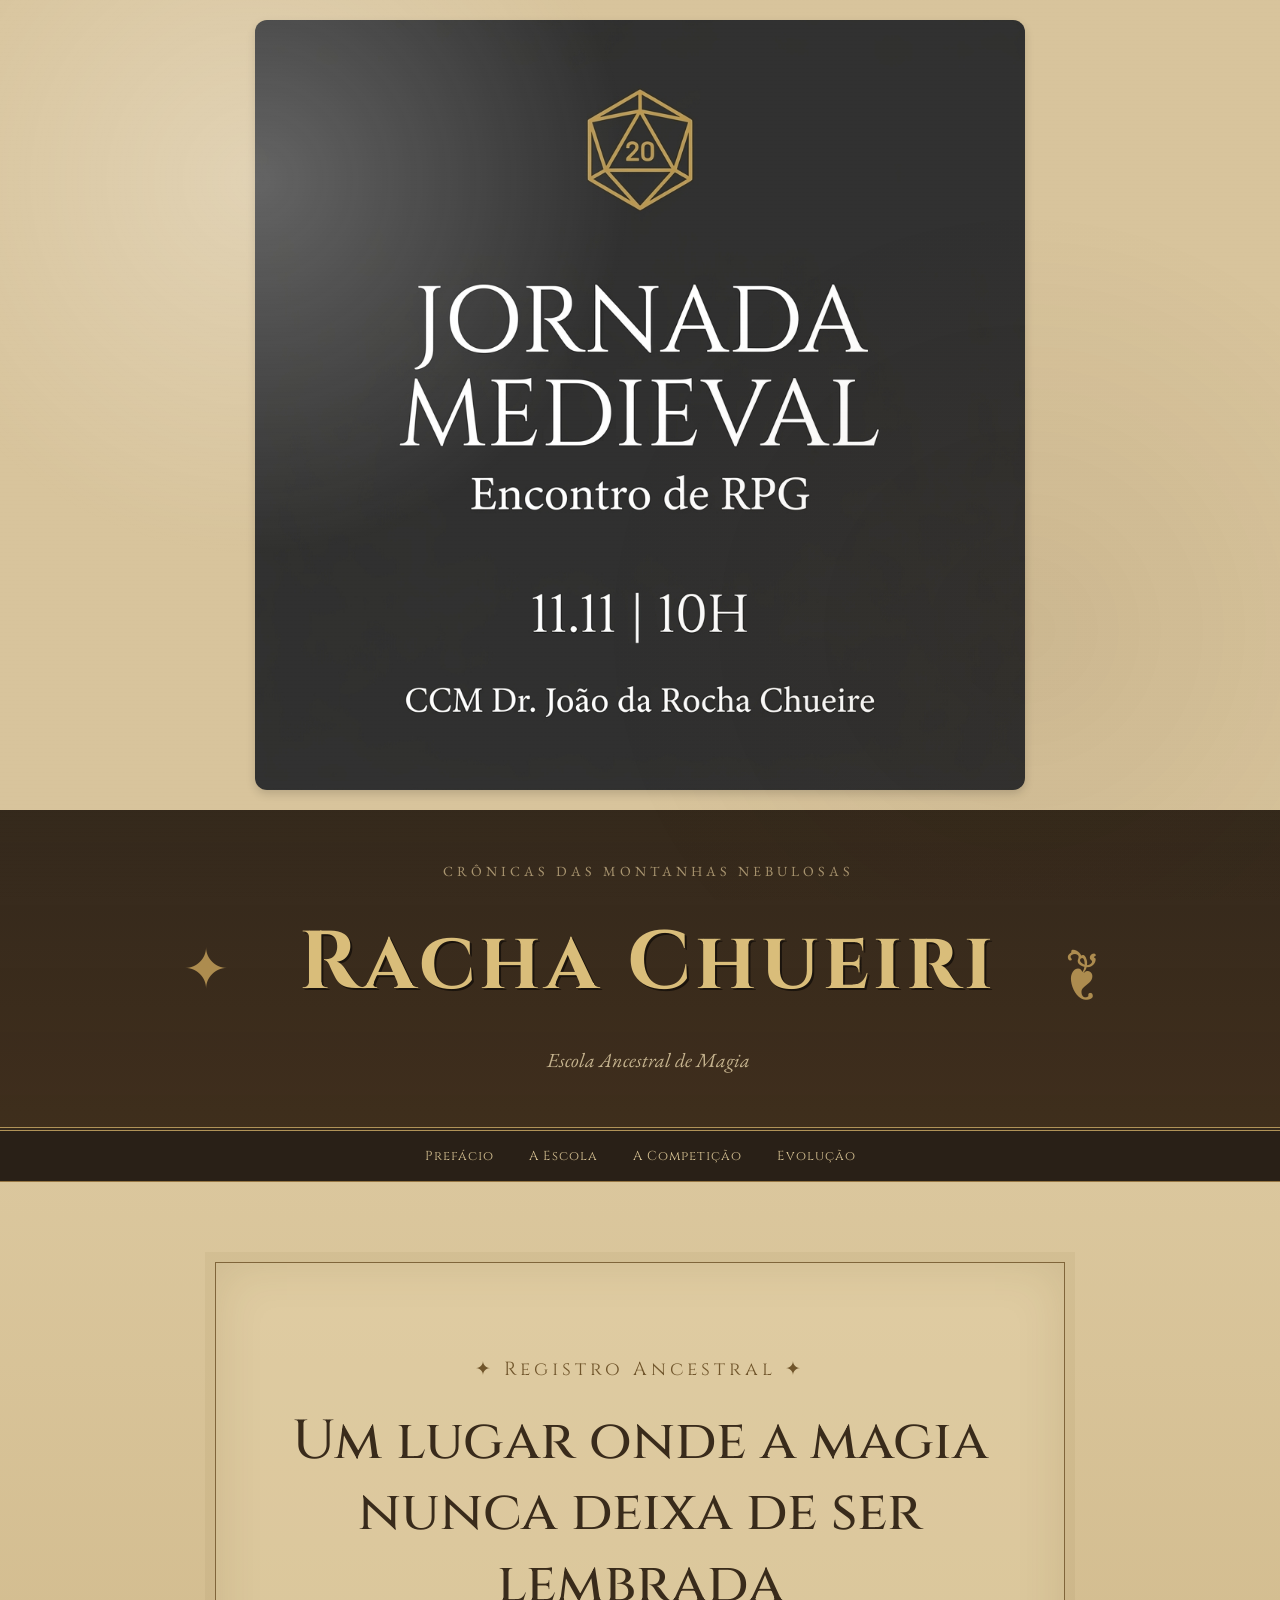
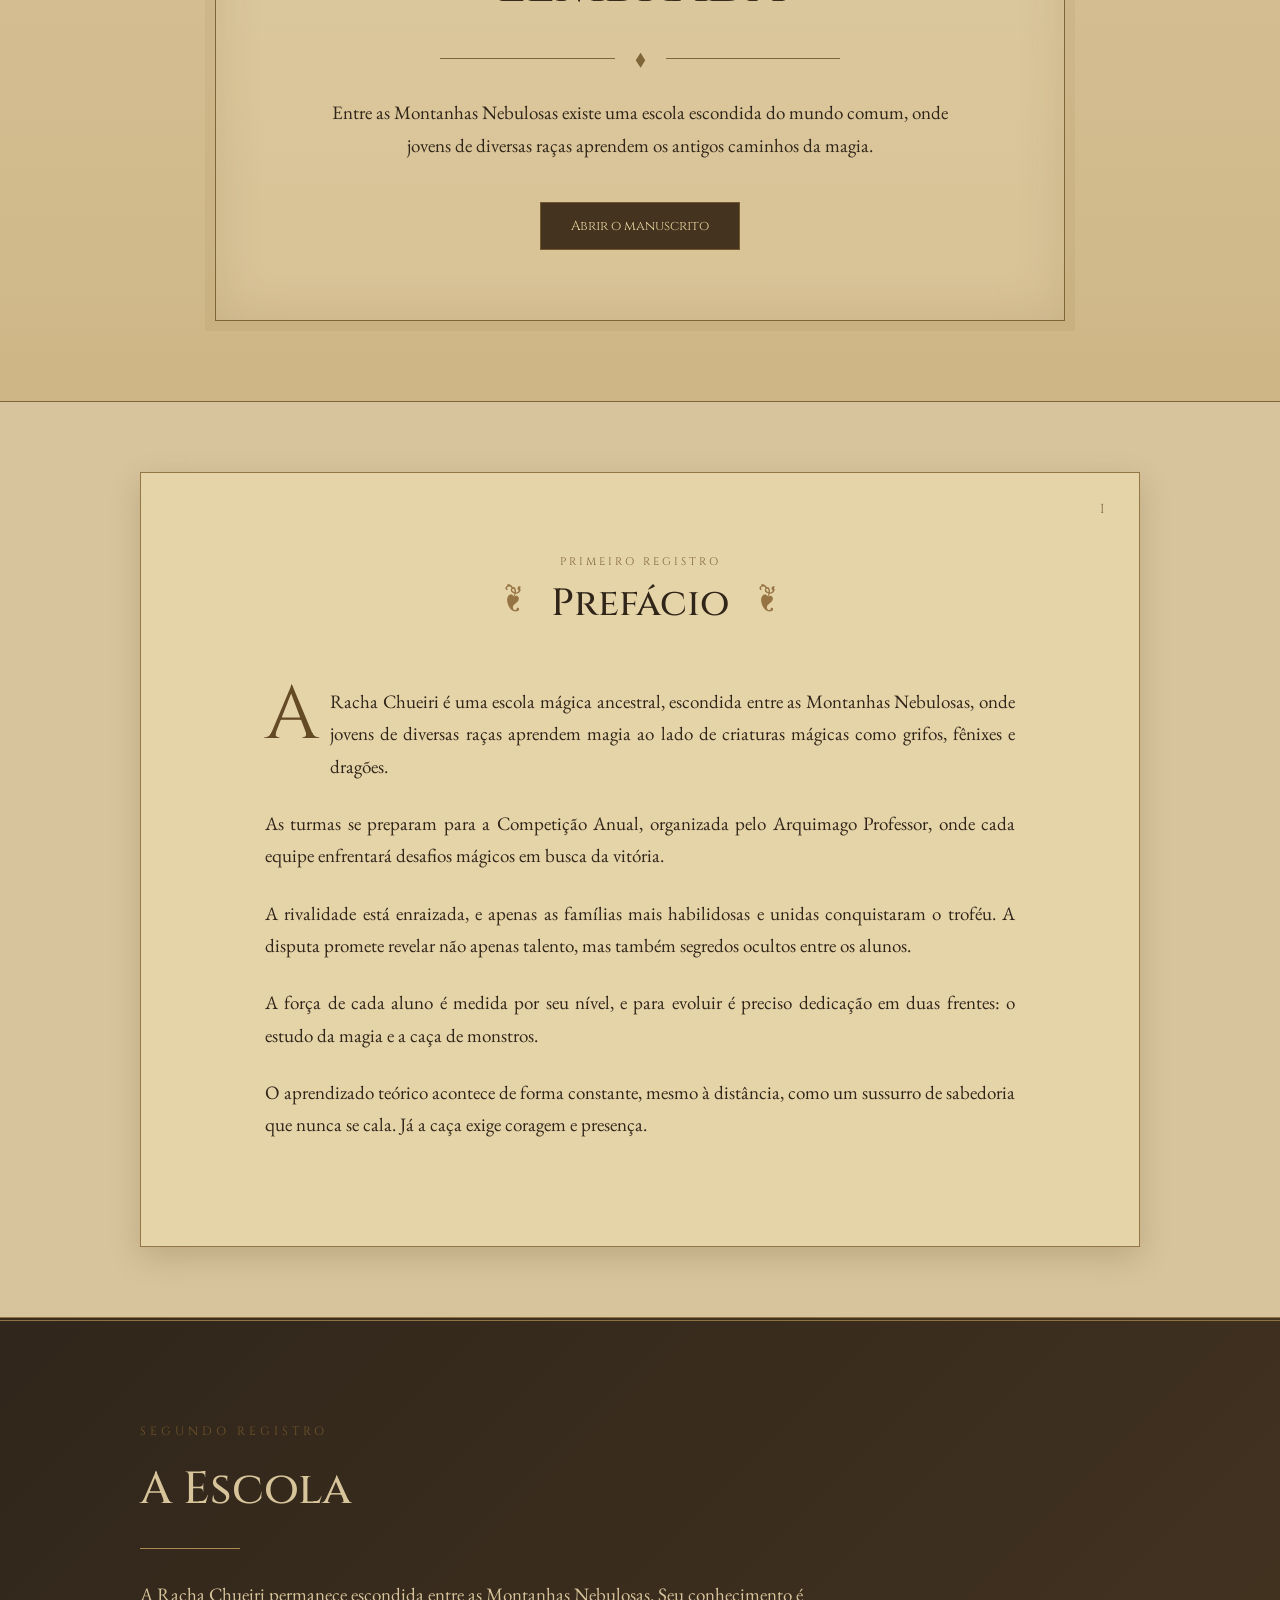
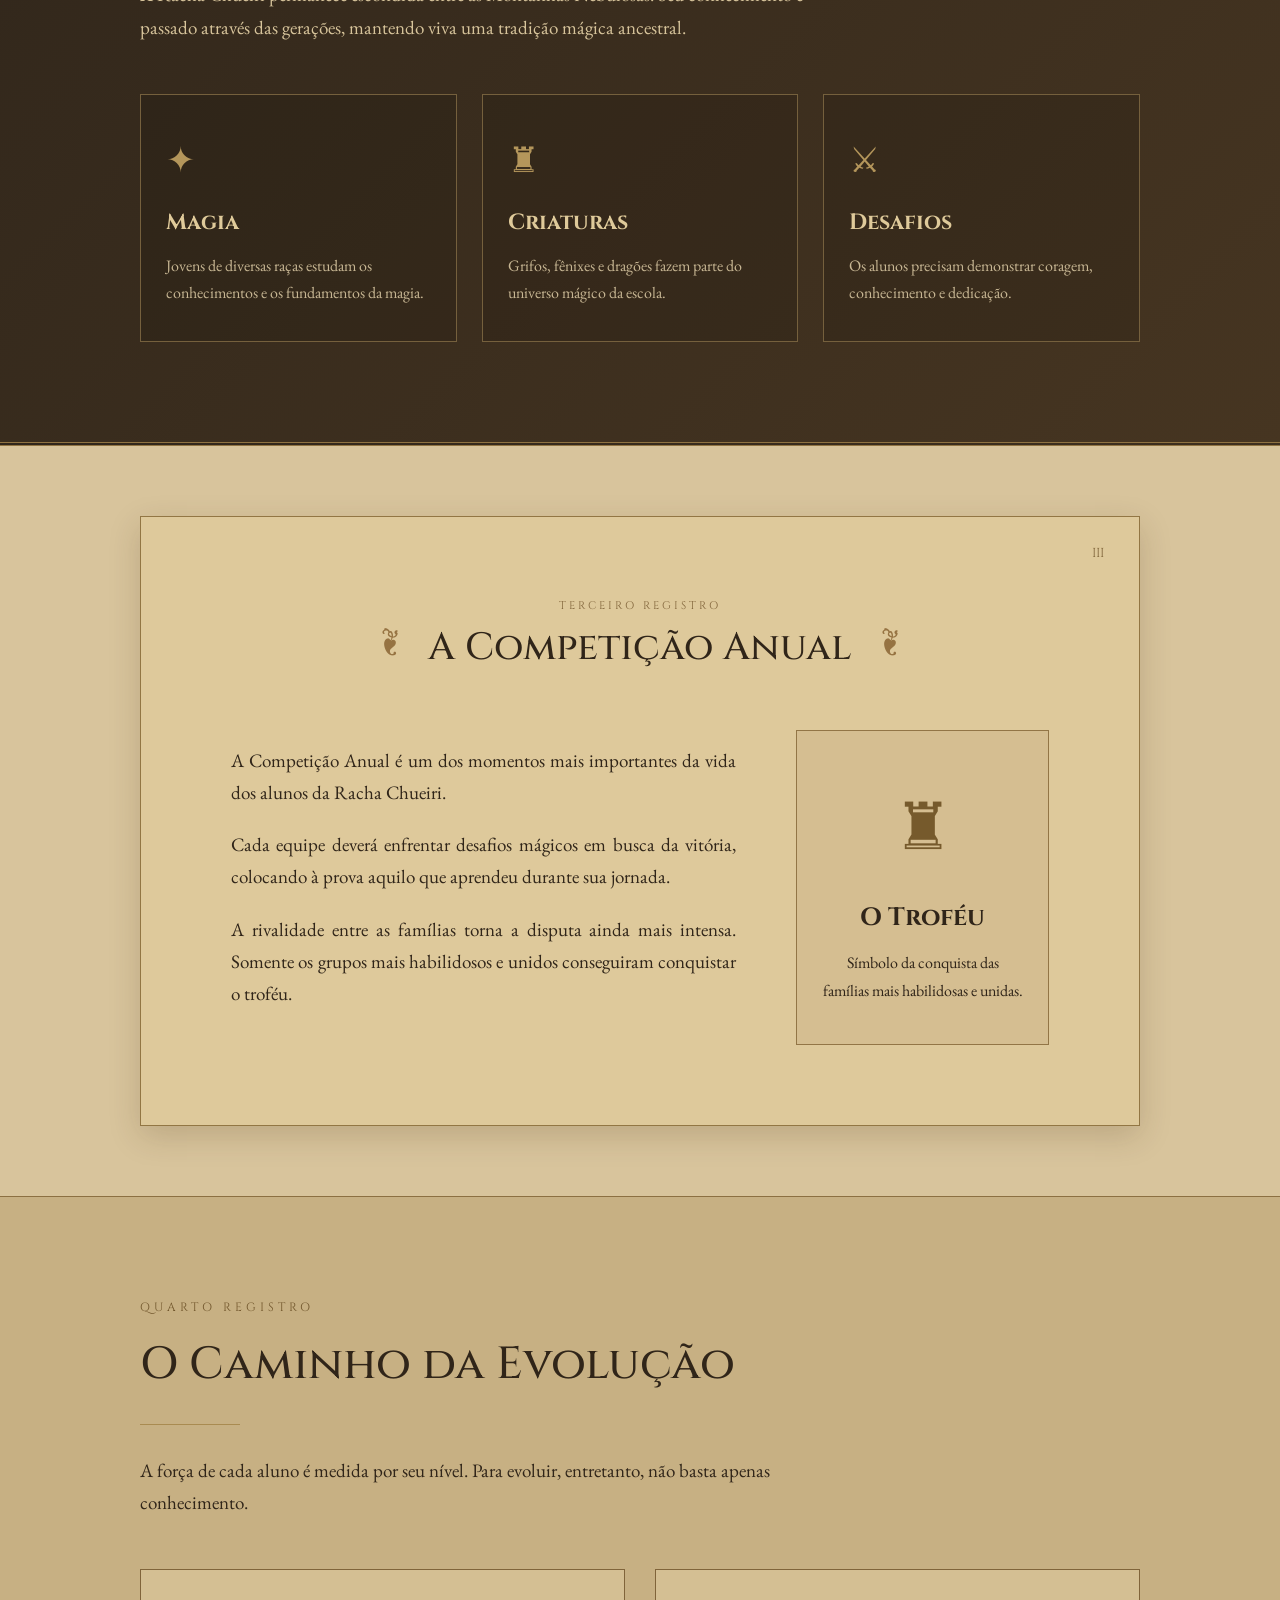
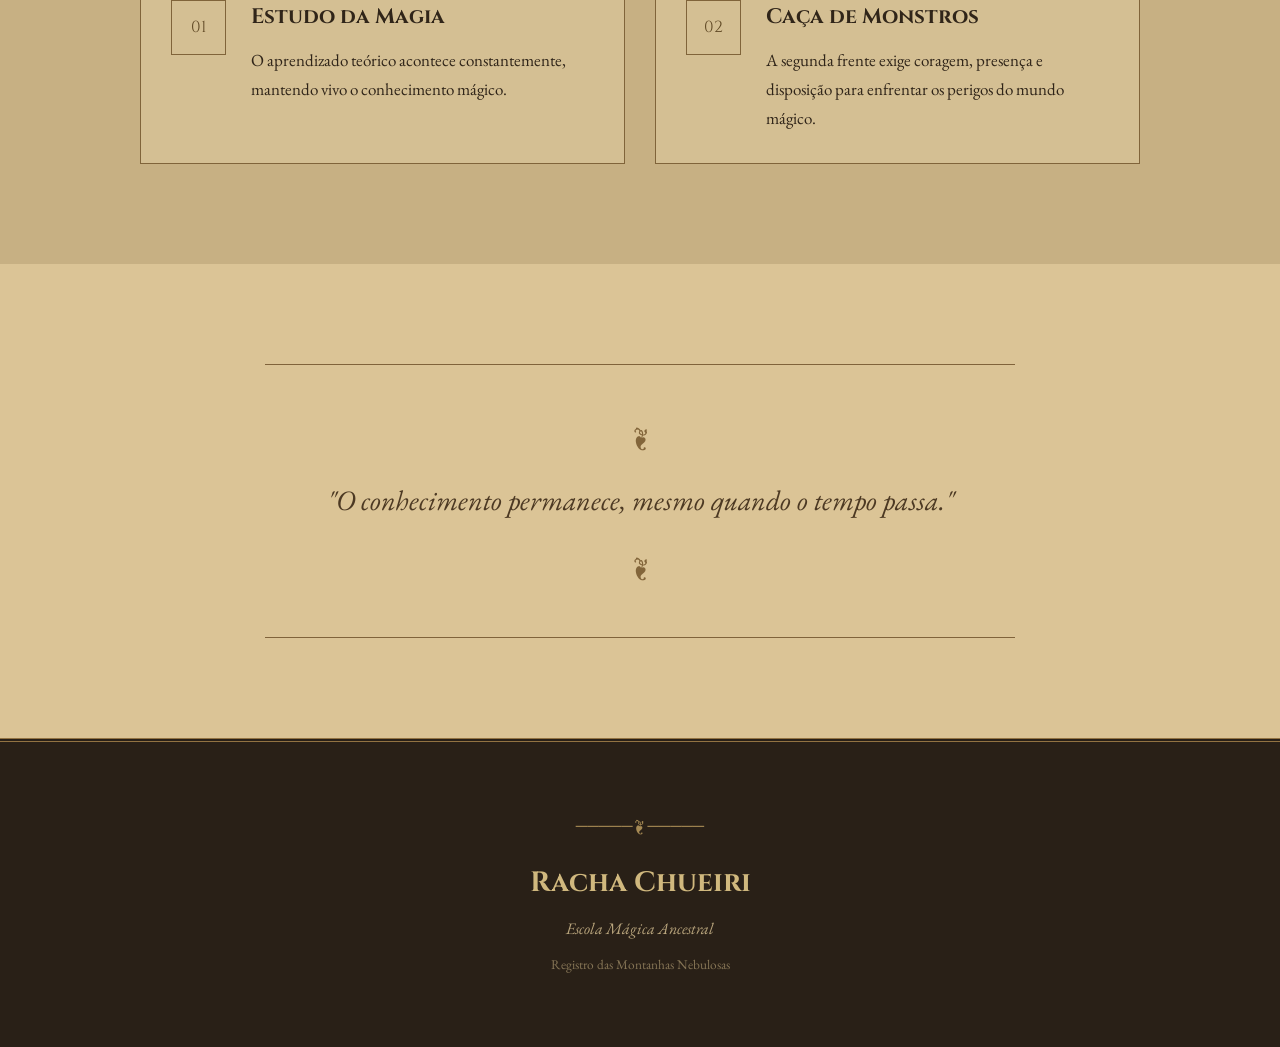
<file: index.html>
<!DOCTYPE html>
<html lang="pt-BR">
<head>
    <meta charset="UTF-8">
    <meta name="viewport" content="width=device-width, initial-scale=1.0">

    <title>Rocha Chueiri — Escola de Magia</title>

    <link rel="stylesheet" href="style.css">

    <!-- Fontes -->
    <link rel="preconnect" href="https://fonts.googleapis.com">
    <link rel="preconnect" href="https://fonts.gstatic.com" crossorigin>

    <link
        href="https://fonts.googleapis.com/css2?family=Cinzel:wght@400;500;600;700&family=EB+Garamond:ital,wght@0,400;0,500;0,600;1,400&display=swap"
        rel="stylesheet"
    >
</head>

<body>


    <section class="convite-container">
        <img src="img./meu-convite.png" alt="Convite Especial" class="imagem-convite">
    </section>
    
    <!-- Fundo decorativo -->
    <div class="grain"></div>

    <!-- CABEÇALHO -->
    <header class="cabecalho">

        <div class="brasao">
            ✦
        </div>

        <div class="titulo-header">
            <span>Crônicas das Montanhas Nebulosas</span>
            <h1>Racha Chueiri</h1>
            <p>Escola Ancestral de Magia</p>
        </div>

        <div class="ornamento">
            ❦
        </div>

    </header>


    <!-- MENU -->
    <nav class="menu">

        <a href="#prefacio">Prefácio</a>
        <a href="#escola">A Escola</a>
        <a href="#competicao">A Competição</a>
        <a href="#evolucao">Evolução</a>

    </nav>


    <!-- CONTEÚDO PRINCIPAL -->
    <main>

        <!-- HERO -->
        <section class="hero">

            <div class="hero-conteudo">

                <p class="pequeno-titulo">
                    ✦ Registro Ancestral ✦
                </p>

                <h2>
                    Um lugar onde a magia<br>
                    nunca deixa de ser lembrada
                </h2>

                <div class="linha-ornamental">
                    <span>◆</span>
                </div>

                <p>
                    Entre as Montanhas Nebulosas existe uma escola
                    escondida do mundo comum, onde jovens de diversas
                    raças aprendem os antigos caminhos da magia.
                </p>

                <button id="btnLer">
                    Abrir o manuscrito
                </button>

            </div>

        </section>


        <!-- PREFÁCIO -->
        <section id="prefacio" class="pagina">

            <div class="numero-pagina">
                I
            </div>

            <div class="titulo-secao">

                <span class="ornamento-lateral">❦</span>

                <div>
                    <p>Primeiro registro</p>
                    <h2>Prefácio</h2>
                </div>

                <span class="ornamento-lateral">❦</span>

            </div>


            <div class="texto-prefacio">

                <p class="letra-capitular">
                    A
                </p>

                <p>
                    Racha Chueiri é uma escola mágica ancestral,
                    escondida entre as Montanhas Nebulosas, onde
                    jovens de diversas raças aprendem magia ao lado
                    de criaturas mágicas como grifos, fênixes e
                    dragões.
                </p>

                <p>
                    As turmas se preparam para a Competição Anual,
                    organizada pelo Arquimago Professor, onde cada
                    equipe enfrentará desafios mágicos em busca da
                    vitória.
                </p>

                <p>
                    A rivalidade está enraizada, e apenas as famílias
                    mais habilidosas e unidas conquistaram o troféu.
                    A disputa promete revelar não apenas talento,
                    mas também segredos ocultos entre os alunos.
                </p>

                <p>
                    A força de cada aluno é medida por seu nível,
                    e para evoluir é preciso dedicação em duas
                    frentes: o estudo da magia e a caça de monstros.
                </p>

                <p>
                    O aprendizado teórico acontece de forma constante,
                    mesmo à distância, como um sussurro de sabedoria
                    que nunca se cala. Já a caça exige coragem e
                    presença.
                </p>

            </div>

        </section>


        <!-- ESCOLA -->
        <section id="escola" class="bloco-escuro">

            <div class="conteudo-limitado">

                <p class="etiqueta">
                    SEGUNDO REGISTRO
                </p>

                <h2>
                    A Escola
                </h2>

                <div class="linha-dourada"></div>

                <p class="descricao">
                    A Racha Chueiri permanece escondida entre as
                    Montanhas Nebulosas. Seu conhecimento é passado
                    através das gerações, mantendo viva uma tradição
                    mágica ancestral.
                </p>


                <div class="cards">

                    <article class="card">

                        <div class="icone">✦</div>

                        <h3>Magia</h3>

                        <p>
                            Jovens de diversas raças estudam os
                            conhecimentos e os fundamentos da magia.
                        </p>

                    </article>


                    <article class="card">

                        <div class="icone">♜</div>

                        <h3>Criaturas</h3>

                        <p>
                            Grifos, fênixes e dragões fazem parte
                            do universo mágico da escola.
                        </p>

                    </article>


                    <article class="card">

                        <div class="icone">⚔</div>

                        <h3>Desafios</h3>

                        <p>
                            Os alunos precisam demonstrar coragem,
                            conhecimento e dedicação.
                        </p>

                    </article>

                </div>

            </div>

        </section>


        <!-- COMPETIÇÃO -->
        <section id="competicao" class="pagina competicao">

            <div class="numero-pagina">
                III
            </div>

            <div class="titulo-secao">

                <span class="ornamento-lateral">❦</span>

                <div>
                    <p>Terceiro registro</p>
                    <h2>A Competição Anual</h2>
                </div>

                <span class="ornamento-lateral">❦</span>

            </div>


            <div class="competicao-conteudo">

                <div class="texto">

                    <p>
                        A Competição Anual é um dos momentos mais
                        importantes da vida dos alunos da Racha Chueiri.
                    </p>

                    <p>
                        Cada equipe deverá enfrentar desafios mágicos
                        em busca da vitória, colocando à prova aquilo
                        que aprendeu durante sua jornada.
                    </p>

                    <p>
                        A rivalidade entre as famílias torna a disputa
                        ainda mais intensa. Somente os grupos mais
                        habilidosos e unidos conseguiram conquistar
                        o troféu.
                    </p>

                </div>


                <div class="trofeu">

                    <div class="trofeu-simbolo">
                        ♜
                    </div>

                    <h3>
                        O Troféu
                    </h3>

                    <p>
                        Símbolo da conquista das famílias
                        mais habilidosas e unidas.
                    </p>

                </div>

            </div>

        </section>


        <!-- EVOLUÇÃO -->
        <section id="evolucao" class="bloco-evolucao">

            <div class="conteudo-limitado">

                <p class="etiqueta">
                    QUARTO REGISTRO
                </p>

                <h2>
                    O Caminho da Evolução
                </h2>

                <div class="linha-dourada"></div>

                <p class="descricao">
                    A força de cada aluno é medida por seu nível.
                    Para evoluir, entretanto, não basta apenas
                    conhecimento.
                </p>


                <div class="caminhos">

                    <div class="caminho">

                        <div class="numero">
                            01
                        </div>

                        <div>
                            <h3>Estudo da Magia</h3>

                            <p>
                                O aprendizado teórico acontece
                                constantemente, mantendo vivo o
                                conhecimento mágico.
                            </p>
                        </div>

                    </div>


                    <div class="caminho">

                        <div class="numero">
                            02
                        </div>

                        <div>
                            <h3>Caça de Monstros</h3>

                            <p>
                                A segunda frente exige coragem,
                                presença e disposição para enfrentar
                                os perigos do mundo mágico.
                            </p>

                        </div>

                    </div>

                </div>

            </div>

        </section>


        <!-- FRASE FINAL -->
        <section class="final">

            <div class="final-moldura">

                <span>❦</span>

                <p>
                    "O conhecimento permanece,
                    mesmo quando o tempo passa."
                </p>

                <span>❦</span>

            </div>

        </section>

    </main>


    <!-- RODAPÉ -->
    <footer>

        <div class="footer-ornamento">
            ───── ❦ ─────
        </div>

        <h2>Racha Chueiri</h2>

        <p>
            Escola Mágica Ancestral
        </p>

        <small>
            Registro das Montanhas Nebulosas
        </small>

    </footer>


    <script src="script.js"></script>

</body>
</html>
</file>
<file: style.css>
/* =========================================
   CONFIGURAÇÕES GERAIS
========================================= */

* {
    margin: 0;
    padding: 0;
    box-sizing: border-box;
}

html {
    scroll-behavior: smooth;
}

body {
    background: #d8c49c;
    color: #302519;
    font-family: "EB Garamond", Georgia, serif;
    line-height: 1.7;
}


/* =========================================
   TEXTURA DO PAPEL
========================================= */

body::before {
    content: "";
    position: fixed;
    inset: 0;

    pointer-events: none;

    background:
        radial-gradient(
            circle at 20% 20%,
            rgba(255,255,255,0.25),
            transparent 30%
        ),
        radial-gradient(
            circle at 80% 70%,
            rgba(70,40,10,0.08),
            transparent 35%
        );

    z-index: 10;
}

.grain {
    position: fixed;
    inset: 0;

    pointer-events: none;

    opacity: 0.13;

    background-image:
        repeating-linear-gradient(
            0deg,
            transparent,
            transparent 3px,
            rgba(50,30,10,0.05) 4px
        );

    z-index: 11;
}


/* =========================================
   CABEÇALHO
========================================= */

.cabecalho {
    min-height: 300px;

    display: flex;
    justify-content: center;
    align-items: center;
    gap: 70px;

    text-align: center;

    padding: 50px 20px;

    background:
        linear-gradient(
            rgba(42,31,20,0.94),
            rgba(57,40,23,0.96)
        );

    color: #d9bd7a;

    border-bottom: 4px double #b19358;
}

.titulo-header span {
    display: block;

    font-size: 14px;
    letter-spacing: 4px;

    color: #a99570;

    text-transform: uppercase;
}

.titulo-header h1 {
    font-family: "Cinzel", serif;

    font-size: clamp(42px, 7vw, 82px);

    letter-spacing: 4px;

    margin: 10px 0;

    color: #d9bd7a;

    text-shadow:
        2px 2px 0 #1b140d;
}

.titulo-header p {
    font-size: 20px;

    font-style: italic;

    color: #c5b38e;
}

.brasao,
.ornamento {
    font-size: 55px;
    color: #ad8c4f;
}


/* =========================================
   MENU
========================================= */

.menu {
    position: sticky;
    top: 0;

    z-index: 20;

    display: flex;
    justify-content: center;
    flex-wrap: wrap;

    gap: 35px;

    padding: 14px;

    background: #292017;

    border-bottom: 1px solid #967643;
}

.menu a {
    color: #d8c394;

    text-decoration: none;

    font-family: "Cinzel", serif;

    font-size: 13px;

    letter-spacing: 1px;

    transition: 0.3s;
}

.menu a:hover {
    color: #e7ca87;
    transform: translateY(-2px);
}


/* =========================================
   HERO
========================================= */

.hero {
    min-height: 650px;

    display: flex;
    justify-content: center;
    align-items: center;

    padding: 80px 20px;

    text-align: center;

    background:
        linear-gradient(
            rgba(219,199,157,0.91),
            rgba(205,181,133,0.94)
        );

    border-bottom: 1px solid #80653a;
}

.hero-conteudo {
    max-width: 850px;

    padding: 70px 50px;

    border: 1px solid #80653a;

    box-shadow:
        0 0 0 10px rgba(126,99,53,0.08),
        inset 0 0 50px rgba(86,55,20,0.12);

    background: rgba(232,215,175,0.35);
}

.pequeno-titulo,
.etiqueta {
    font-family: "Cinzel", serif;

    letter-spacing: 4px;

    font-size: 12px;

    color: #71562c;
}

.hero h2 {
    font-family: "Cinzel", serif;

    font-size: clamp(32px, 5vw, 55px);

    line-height: 1.3;

    font-weight: 500;

    margin: 20px 0;

    color: #392b1b;
}

.hero p {
    max-width: 650px;

    margin: 20px auto;

    font-size: 19px;
}

.linha-ornamental {
    display: flex;
    align-items: center;
    gap: 20px;

    max-width: 400px;

    margin: 25px auto;

    color: #806536;
}

.linha-ornamental::before,
.linha-ornamental::after {
    content: "";

    height: 1px;

    flex: 1;

    background: #806536;
}

#btnLer {
    margin-top: 20px;

    padding: 14px 30px;

    border: 1px solid #73572d;

    background: #44331f;

    color: #e5cf9c;

    font-family: "Cinzel", serif;

    cursor: pointer;

    transition: 0.3s;
}

#btnLer:hover {
    background: #66502d;
    transform: translateY(-2px);
}


/* =========================================
   PÁGINAS
========================================= */

.pagina {
    position: relative;

    max-width: 1000px;

    margin: 70px auto;

    padding: 80px 90px;

    background: #e6d4a9;

    border: 1px solid #927644;

    box-shadow:
        0 10px 30px rgba(60,40,15,0.18);

    overflow: hidden;
}

.numero-pagina {
    position: absolute;

    top: 25px;
    right: 35px;

    font-family: "Cinzel", serif;

    font-size: 13px;

    color: #80653b;
}

.titulo-secao {
    display: flex;

    align-items: center;
    justify-content: center;

    gap: 30px;

    text-align: center;

    margin-bottom: 50px;
}

.titulo-secao p {
    font-family: "Cinzel", serif;

    font-size: 11px;

    letter-spacing: 3px;

    color: #80643a;

    text-transform: uppercase;
}

.titulo-secao h2 {
    font-family: "Cinzel", serif;

    font-size: 38px;

    font-weight: 500;
}

.ornamento-lateral {
    color: #967342;

    font-size: 30px;
}


/* =========================================
   TEXTO DO PREFÁCIO
========================================= */

.texto-prefacio {
    max-width: 750px;

    margin: auto;

    text-align: justify;

    font-size: 19px;
}

.texto-prefacio p {
    margin-bottom: 25px;
}

.letra-capitular {
    float: left;

    font-family: "Cinzel", serif;

    font-size: 75px !important;

    line-height: 0.8;

    margin-right: 12px;

    color: #654a26;
}


/* =========================================
   BLOCO ESCURO
========================================= */

.bloco-escuro {
    padding: 100px 20px;

    background:
        linear-gradient(
            135deg,
            #30261b,
            #463521
        );

    color: #d7c49b;

    border-top: 4px double #907342;
    border-bottom: 4px double #907342;
}

.conteudo-limitado {
    max-width: 1000px;
    margin: auto;
}

.bloco-escuro h2,
.bloco-evolucao h2 {
    font-family: "Cinzel", serif;

    font-size: 45px;

    font-weight: 500;

    margin: 10px 0 20px;
}

.linha-dourada {
    width: 100px;

    height: 1px;

    background: #a98b51;

    margin-bottom: 30px;
}

.descricao {
    max-width: 700px;

    font-size: 19px;

    margin-bottom: 50px;
}


/* =========================================
   CARDS
========================================= */

.cards {
    display: grid;

    grid-template-columns:
        repeat(3, 1fr);

    gap: 25px;
}

.card {
    padding: 35px 25px;

    border: 1px solid #75603d;

    background: rgba(0,0,0,0.12);

    transition: 0.3s;
}

.card:hover {
    transform: translateY(-5px);

    background: rgba(255,255,255,0.05);

    border-color: #ad9058;
}

.icone {
    font-size: 35px;

    color: #b4965b;

    margin-bottom: 15px;
}

.card h3 {
    font-family: "Cinzel", serif;

    font-size: 22px;

    color: #dfca9a;

    margin-bottom: 10px;
}

.card p {
    color: #c7b693;
}


/* =========================================
   COMPETIÇÃO
========================================= */

.competicao {
    background: #dec99b;
}

.competicao-conteudo {
    display: grid;

    grid-template-columns: 2fr 1fr;

    gap: 60px;

    align-items: center;
}

.competicao .texto {
    font-size: 19px;

    text-align: justify;
}

.competicao .texto p {
    margin-bottom: 20px;
}

.trofeu {
    text-align: center;

    padding: 40px 25px;

    border: 1px solid #927546;

    background: rgba(100,70,25,0.08);
}

.trofeu-simbolo {
    font-size: 65px;

    color: #765a2c;

    margin-bottom: 15px;
}

.trofeu h3 {
    font-family: "Cinzel", serif;

    font-size: 25px;

    margin-bottom: 10px;
}


/* =========================================
   EVOLUÇÃO
========================================= */

.bloco-evolucao {
    padding: 100px 20px;

    background: #c7b083;

    border-top: 1px solid #8c7042;
}

.caminhos {
    display: grid;

    grid-template-columns: 1fr 1fr;

    gap: 30px;

    margin-top: 50px;
}

.caminho {
    display: flex;

    gap: 25px;

    padding: 30px;

    border: 1px solid #80643a;

    background: rgba(235,218,177,0.35);
}

.numero {
    min-width: 55px;

    height: 55px;

    display: flex;
    align-items: center;
    justify-content: center;

    border: 1px solid #80643a;

    font-family: "Cinzel", serif;

    color: #604925;
}

.caminho h3 {
    font-family: "Cinzel", serif;

    font-size: 21px;

    margin-bottom: 10px;
}

.caminho p {
    font-size: 17px;
}


/* =========================================
   FINAL
========================================= */

.final {
    padding: 100px 20px;

    text-align: center;

    background: #dbc496;
}

.final-moldura {
    max-width: 750px;

    margin: auto;

    padding: 50px;

    border-top: 1px solid #80633b;
    border-bottom: 1px solid #80633b;
}

.final-moldura span {
    color: #82653a;

    font-size: 25px;
}

.final-moldura p {
    margin: 20px 0;

    font-size: 28px;

    font-style: italic;

    color: #4c3923;
}


/* =========================================
   RODAPÉ
========================================= */

footer {
    padding: 70px 20px;

    text-align: center;

    background: #292017;

    color: #b9a57d;

    border-top: 4px double #927342;
}

.footer-ornamento {
    color: #a68a54;

    margin-bottom: 20px;
}

footer h2 {
    font-family: "Cinzel", serif;

    color: #d0b87e;

    font-size: 28px;
}

footer p {
    margin: 8px 0;

    font-style: italic;
}

footer small {
    color: #867556;
}


/* =========================================
   ANIMAÇÕES
========================================= */

.pagina,
.card,
.caminho {
    animation: aparecer 0.8s ease;
}

@keyframes aparecer {

    from {
        opacity: 0;
        transform: translateY(15px);
    }

    to {
        opacity: 1;
        transform: translateY(0);
    }

}


/* =========================================
   RESPONSIVIDADE
========================================= */

@media (max-width: 800px) {

    .cabecalho {
        gap: 20px;
    }

    .brasao,
    .ornamento {
        display: none;
    }

    .menu {
        gap: 15px;
    }

    .pagina {
        margin: 30px 15px;

        padding: 60px 25px;
    }

    .titulo-secao {
        gap: 10px;
    }

    .ornamento-lateral {
        display: none;
    }

    .cards,
    .caminhos,
    .competicao-conteudo {
        grid-template-columns: 1fr;
    }

    .hero-conteudo {
        padding: 50px 25px;
    }

    .hero {
        min-height: 550px;
    }

    .titulo-header h1 {
        font-size: 45px;
    }

    .texto-prefacio {
        text-align: left;
    }

}

/* Estilos para o container do convite */
.convite-container {
    display: flex;
    justify-content: center; /* Centraliza a imagem na tela */
    align-items: center;
    margin: 20px auto; /* Dá um pequeno espaço entre o cabeçalho e o resto do site */
    padding: 0 15px; /* Evita que a imagem grude nas bordas no celular */
    max-width: 800px; /* Limita a largura máxima para não ficar gigante no PC */
}

/* Estilos para a imagem do convite em si */
.imagem-convite {
    width: 100%; /* Faz a imagem se adaptar ao tamanho da tela */
    height: auto; /* Mantém a proporção da imagem */
    border-radius: 12px; /* Deixa as bordas arredondadas (opcional, mas fica moderno) */
    box-shadow: 0 4px 10px rgba(0, 0, 0, 0.15); /* Adiciona uma sombra leve */
}
</file>
